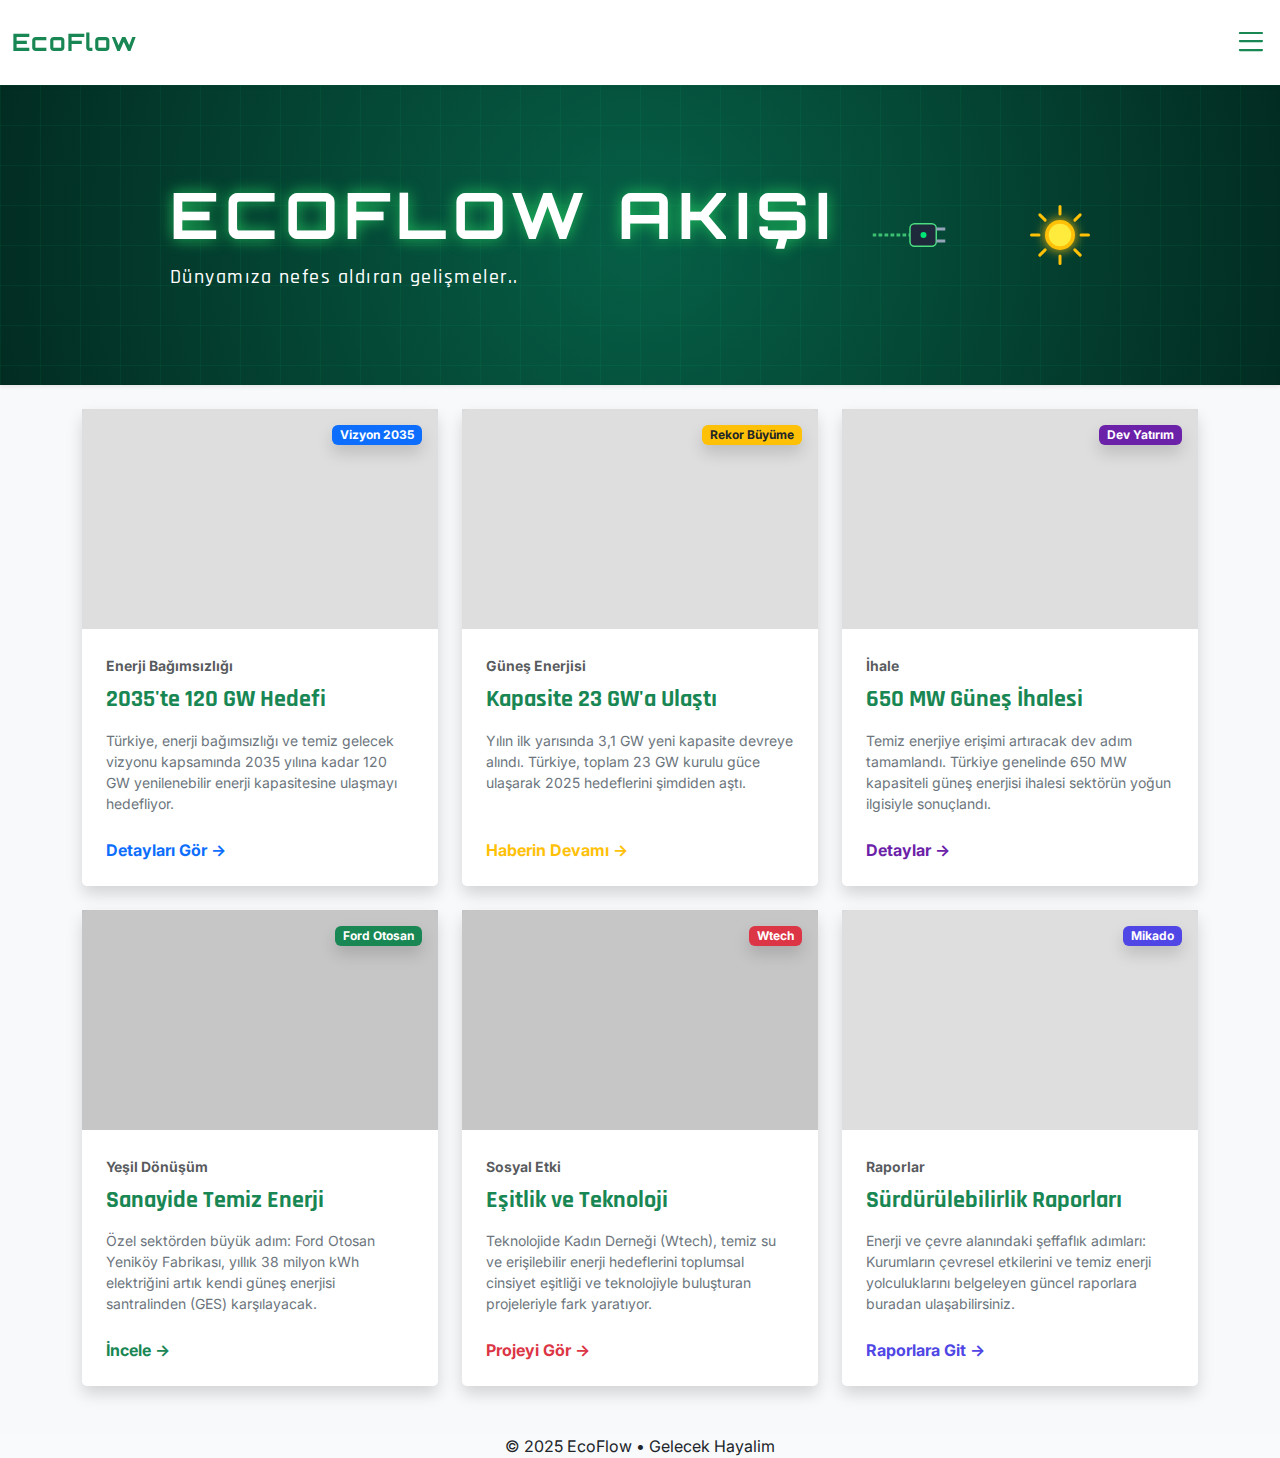
<file: docs/dünyadan-haberler.html>
<!DOCTYPE html>
<html lang="tr">
<head>
    <meta charset="UTF-8">
    <meta name="viewport" content="width=device-width, initial-scale=1.0">
    <title>EcoFlow - Haberler</title>
    
    <link href="https://cdn.jsdelivr.net/npm/bootstrap@5.3.3/dist/css/bootstrap.min.css" rel="stylesheet">
    <link rel="stylesheet" href="https://cdn.jsdelivr.net/npm/bootstrap-icons@1.11.3/font/bootstrap-icons.min.css">
    
    <link rel="preconnect" href="https://fonts.googleapis.com">
    <link rel="preconnect" href="https://fonts.gstatic.com" crossorigin>
    <link href="https://fonts.googleapis.com/css2?family=Orbitron:wght@400;700;900&family=Rajdhani:wght@400;500;600&family=Inter:wght@300;400;600&display=swap" rel="stylesheet">

    <style>
        body { font-family: 'Inter', sans-serif; background-color: #f8fafc; }
        
        /* Kart Efekti */
        .hover-card { transition: transform 0.3s ease, box-shadow 0.3s ease; }
        .hover-card:hover { transform: translateY(-10px); box-shadow: 0 1rem 3rem rgba(0,0,0,.175)!important; }

        /* Kart Görsel Alanı Ayarı */
        .card-header {
            background-size: cover;
            background-position: center;
        }

        /* MENÜ STİLİ */
        .offcanvas { background-color: #ffffff; }
        .offcanvas-header { border-bottom: 1px solid #eee; }
        .offcanvas-title { color: #198754; font-weight: bold; }
        .list-group-item {
            border: none;
            border-bottom: 1px solid #f0f0f0;
            padding: 15px 20px;
            font-weight: 500;
            color: #333;
        }
        .list-group-item:hover {
            background-color: #f8f9fa;
            color: #198754;
            padding-left: 25px;
            transition: all 0.3s;
        }

        /* Animasyonlar */
        @keyframes rotateSun { from { transform: rotate(0deg); } to { transform: rotate(360deg); } }
        @keyframes pulseSun { from { r: 15px; opacity: 0.8; } to { r: 18px; opacity: 1; } }
        @keyframes movePlug { 
            0% { transform: translateX(0); } 
            50% { transform: translateX(130px); } 
            100% { transform: translateX(0); } 
        }
        @keyframes blinkLight { 0%, 100% { opacity: 1; filter: drop-shadow(0 0 5px #00E676); } 50% { opacity: 0.3; } }
    </style>
</head>
<body>

    <header class="shadow-sm sticky-top" style="background-color: rgba(255, 255, 255, 0.9); backdrop-filter: blur(10px);">
        <nav class="navbar navbar-expand-lg navbar-light py-3">
            <div class="container-fluid">
                <a class="navbar-brand fw-bold text-success" href="index.html" style="font-family: 'Orbitron', sans-serif; font-size: 1.5rem; letter-spacing: 1px;">
                    EcoFlow
                </a>
                <div class="ms-auto">
                    <i class="bi bi-list text-success" type="button" data-bs-toggle="offcanvas" data-bs-target="#moreMenu" aria-controls="moreMenu" style="font-size: 2.2rem; cursor: pointer;"></i>
                </div>
            </div>
        </nav>
    </header>

    <div class="bg-light py-0">
        <div class="container-fluid py-5 position-relative d-flex align-items-center justify-content-center overflow-hidden shadow-sm" 
             style="background-color: #022c22;
                    background-image: 
                        linear-gradient(rgba(0, 255, 127, 0.05) 1px, transparent 1px),
                        linear-gradient(90deg, rgba(0, 255, 127, 0.05) 1px, transparent 1px),
                        radial-gradient(circle at 50% 50%, #065f46 0%, #022c22 100%);
                    background-size: 40px 40px, 40px 40px, 100% 100%;
                    min-height: 300px;">
            
            <div class="position-relative z-10 d-flex flex-column flex-md-row align-items-center justify-content-center gap-4 md:gap-5 w-100 max-w-6xl px-4">
                <div class="text-center text-md-start">
                    <h2 class="display-3 fw-bold text-uppercase mb-2 text-white" 
                        style="font-family: 'Orbitron', sans-serif; letter-spacing: 0.1em; text-shadow: 0 0 15px #22c55e;">
                        ECOFLOW AKIŞI
                    </h2>
                    <p class="lead text-white mb-0" style="font-family: 'Rajdhani', sans-serif; font-weight: 500; letter-spacing: 1.5px; opacity: 1;">
                        Dünyamıza nefes aldıran gelişmeler..
                    </p>
                </div>
                <div class="d-flex justify-content-center align-items-center" style="transform: scale(0.9);">
                    <svg width="250" height="90" viewBox="0 0 300 100">
                        <g transform="translate(250, 50)">
                            <circle r="20" fill="#FFC107" filter="drop-shadow(0 0 8px #FFC107)" />
                            <circle r="15" fill="#FFEB3B" style="animation: pulseSun 2s infinite alternate" />
                            <g style="animation: rotateSun 10s linear infinite">
                                <path d="M 0 -28 L 0 -38" stroke="#FFC107" stroke-width="4" stroke-linecap="round"/>
                                <path d="M 0 -28 L 0 -38" stroke="#FFC107" stroke-width="4" stroke-linecap="round" transform="rotate(45)" />
                                <path d="M 0 -28 L 0 -38" stroke="#FFC107" stroke-width="4" stroke-linecap="round" transform="rotate(90)" />
                                <path d="M 0 -28 L 0 -38" stroke="#FFC107" stroke-width="4" stroke-linecap="round" transform="rotate(135)" />
                                <path d="M 0 -28 L 0 -38" stroke="#FFC107" stroke-width="4" stroke-linecap="round" transform="rotate(180)" />
                                <path d="M 0 -28 L 0 -38" stroke="#FFC107" stroke-width="4" stroke-linecap="round" transform="rotate(225)" />
                                <path d="M 0 -28 L 0 -38" stroke="#FFC107" stroke-width="4" stroke-linecap="round" transform="rotate(270)" />
                                <path d="M 0 -28 L 0 -38" stroke="#FFC107" stroke-width="4" stroke-linecap="round" transform="rotate(315)" />
                            </g>
                        </g>
                        <g style="animation: movePlug 4s ease-in-out infinite;">
                            <path d="M -80 50 L 50 50" stroke="#4ade80" stroke-width="4" stroke-dasharray="5,3" opacity="0.8" />
                            <rect x="50" y="35" width="35" height="30" rx="6" fill="#1e293b" stroke="#4ade80" stroke-width="2" />
                            <rect x="85" y="40" width="12" height="4" fill="#94a3b8" />
                            <rect x="85" y="56" width="12" height="4" fill="#94a3b8" />
                            <circle cx="68" cy="50" r="4" fill="#00E676" style="animation: blinkLight 0.5s infinite" />
                        </g>
                    </svg>
                </div>
            </div>
        </div>

        <div class="container pb-5 mt-4">
            <div class="row row-cols-1 row-cols-md-2 row-cols-lg-3 g-4">
                
                <div class="col">
                    <div class="card h-100 shadow border-0 hover-card">
                        <div class="card-header border-0 position-relative p-0" style="height: 220px; background-image: url('https://images.unsplash.com/photo-1466611653911-95081537e5b7?auto=format&fit=crop&q=80&w=800');">
                            <div class="position-absolute top-0 start-0 w-100 h-100" style="background: rgba(0,0,0,0.1);"></div>
                            <span class="badge bg-primary position-absolute top-0 end-0 m-3 shadow">Vizyon 2035</span>
                        </div>
                        <div class="card-body p-4">
                            <small class="text-muted fw-bold">Enerji Bağımsızlığı</small>
                            <h4 class="card-title fw-bold mt-2 mb-3 text-success" style="font-family: 'Rajdhani', sans-serif;">2035'te 120 GW Hedefi</h4>
                            <p class="card-text text-secondary small">Türkiye, enerji bağımsızlığı ve temiz gelecek vizyonu kapsamında 2035 yılına kadar 120 GW yenilenebilir enerji kapasitesine ulaşmayı hedefliyor.</p>
                        </div>
                        <div class="card-footer bg-white border-0 p-4 pt-0">
                            <a href="https://enerji.gov.tr/haber-detay?id=31676" target="_blank" class="text-decoration-none fw-bold text-primary">Detayları Gör →</a>
                        </div>
                    </div>
                </div>

                <div class="col">
                    <div class="card h-100 shadow border-0 hover-card">
                        <div class="card-header border-0 position-relative p-0" style="height: 220px; background-image: url('https://images.unsplash.com/photo-1509391366360-2e959784a276?auto=format&fit=crop&q=80&w=800');">
                            <div class="position-absolute top-0 start-0 w-100 h-100" style="background: rgba(0,0,0,0.1);"></div>
                            <span class="badge bg-warning text-dark position-absolute top-0 end-0 m-3 shadow">Rekor Büyüme</span>
                        </div>
                        <div class="card-body p-4">
                            <small class="text-muted fw-bold">Güneş Enerjisi</small>
                            <h4 class="card-title fw-bold mt-2 mb-3 text-success" style="font-family: 'Rajdhani', sans-serif;">Kapasite 23 GW'a Ulaştı</h4>
                            <p class="card-text text-secondary small">Yılın ilk yarısında 3,1 GW yeni kapasite devreye alındı. Türkiye, toplam 23 GW kurulu güce ulaşarak 2025 hedeflerini şimdiden aştı.</p>
                        </div>
                        <div class="card-footer bg-white border-0 p-4 pt-0">
                            <a href="https://www.pv-magazine.com/2025/09/04/turkiye-deploys-3-1-gw-of-solar-in-h1/?utm_source=chatgpt.com" target="_blank" class="text-decoration-none fw-bold text-warning">Haberin Devamı →</a>
                        </div>
                    </div>
                </div>

                <div class="col">
                    <div class="card h-100 shadow border-0 hover-card">
                        <div class="card-header border-0 position-relative p-0" style="height: 220px; background-image: url('https://images.unsplash.com/photo-1613665813446-82a78c468a1d?auto=format&fit=crop&q=80&w=800');">
                            <div class="position-absolute top-0 start-0 w-100 h-100" style="background: rgba(0,0,0,0.1);"></div>
                            <span class="badge position-absolute top-0 end-0 m-3 shadow" style="background-color: #6b21a8;">Dev Yatırım</span>
                        </div>
                        <div class="card-body p-4">
                            <small class="text-muted fw-bold">İhale</small>
                            <h4 class="card-title fw-bold mt-2 mb-3 text-success" style="font-family: 'Rajdhani', sans-serif;">650 MW Güneş İhalesi</h4>
                            <p class="card-text text-secondary small">Temiz enerjiye erişimi artıracak dev adım tamamlandı. Türkiye genelinde 650 MW kapasiteli güneş enerjisi ihalesi sektörün yoğun ilgisiyle sonuçlandı.</p>
                        </div>
                        <div class="card-footer bg-white border-0 p-4 pt-0">
                            <a href="https://www.dailysabah.com/business/energy/turkiye-touts-strong-interest-as-it-completes-650mw-solar-tenders" target="_blank" class="text-decoration-none fw-bold" style="color: #6b21a8;">Detaylar →</a>
                        </div>
                    </div>
                </div>

                <div class="col">
                    <div class="card h-100 shadow border-0 hover-card">
                        <div class="card-header border-0 position-relative p-0" style="height: 220px; background-image: url('https://images.unsplash.com/photo-1504328345606-18bbc8c9d7d1?auto=format&fit=crop&q=80&w=800');">
                            <div class="position-absolute top-0 start-0 w-100 h-100" style="background: rgba(0,0,0,0.2);"></div>
                            <span class="badge bg-success position-absolute top-0 end-0 m-3 shadow">Ford Otosan</span>
                        </div>
                        <div class="card-body p-4">
                            <small class="text-muted fw-bold">Yeşil Dönüşüm</small>
                            <h4 class="card-title fw-bold mt-2 mb-3 text-success" style="font-family: 'Rajdhani', sans-serif;">Sanayide Temiz Enerji</h4>
                            <p class="card-text text-secondary small">Özel sektörden büyük adım: Ford Otosan Yeniköy Fabrikası, yıllık 38 milyon kWh elektriğini artık kendi güneş enerjisi santralinden (GES) karşılayacak.</p>
                        </div>
                        <div class="card-footer bg-white border-0 p-4 pt-0">
                            <a href="https://www.solargundem.com/haber-ford-otosan-yillik-38-milyon-kwh-elektrigini-gunesten-uretecek-1595.html?utm_source=chatgpt.com" target="_blank" class="text-decoration-none fw-bold text-success">İncele →</a>
                        </div>
                    </div>
                </div>

                <div class="col">
                    <div class="card h-100 shadow border-0 hover-card">
                        <div class="card-header border-0 position-relative p-0" style="height: 220px; background-image: url('https://images.unsplash.com/photo-1573164713988-8665fc963095?auto=format&fit=crop&q=80&w=800');">
                            <div class="position-absolute top-0 start-0 w-100 h-100" style="background: rgba(0,0,0,0.2);"></div>
                            <span class="badge bg-danger position-absolute top-0 end-0 m-3 shadow">Wtech</span>
                        </div>
                        <div class="card-body p-4">
                            <small class="text-muted fw-bold">Sosyal Etki</small>
                            <h4 class="card-title fw-bold mt-2 mb-3 text-success" style="font-family: 'Rajdhani', sans-serif;">Eşitlik ve Teknoloji</h4>
                            <p class="card-text text-secondary small">Teknolojide Kadın Derneği (Wtech), temiz su ve erişilebilir enerji hedeflerini toplumsal cinsiyet eşitliği ve teknolojiyle buluşturan projeleriyle fark yaratıyor.</p>
                        </div>
                        <div class="card-footer bg-white border-0 p-4 pt-0">
                            <a href="https://www.teknolojidekadin.org/project/surdurulebilirlik/" target="_blank" class="text-decoration-none fw-bold text-danger">Projeyi Gör →</a>
                        </div>
                    </div>
                </div>

                <div class="col">
                    <div class="card h-100 shadow border-0 hover-card">
                        <div class="card-header border-0 position-relative p-0" style="height: 220px; background-image: url('https://images.unsplash.com/photo-1454165804606-c3d57bc86b40?auto=format&fit=crop&q=80&w=800');">
                            <div class="position-absolute top-0 start-0 w-100 h-100" style="background: rgba(0,0,0,0.1);"></div>
                            <span class="badge position-absolute top-0 end-0 m-3 shadow" style="background-color: #4f46e5;">Mikado</span>
                        </div>
                        <div class="card-body p-4">
                            <small class="text-muted fw-bold">Raporlar</small>
                            <h4 class="card-title fw-bold mt-2 mb-3 text-success" style="font-family: 'Rajdhani', sans-serif;">Sürdürülebilirlik Raporları</h4>
                            <p class="card-text text-secondary small">Enerji ve çevre alanındaki şeffaflık adımları: Kurumların çevresel etkilerini ve temiz enerji yolculuklarını belgeleyen güncel raporlara buradan ulaşabilirsiniz.</p>
                        </div>
                        <div class="card-footer bg-white border-0 p-4 pt-0">
                            <a href="https://mikadoconsulting.com/tr/yayinlarimiz/" target="_blank" class="text-decoration-none fw-bold" style="color: #4f46e5;">Raporlara Git →</a>
                        </div>
                    </div>
                </div>

            </div>
        </div>
    </div>

    <footer class="w-full text-center py-6 bg-gray-100 border-t border-gray-200">
        <p class="text-gray-600 text-sm font-medium m-0">© 2025 EcoFlow • Gelecek Hayalim</p>
    </footer>

    <div class="offcanvas offcanvas-end" tabindex="-1" id="moreMenu" aria-labelledby="moreMenuLabel">
        <div class="offcanvas-header">
            <h5 class="offcanvas-title" id="moreMenuLabel" style="font-family: 'Orbitron', sans-serif;">EcoFlow</h5>
            <button type="button" class="btn-close" data-bs-dismiss="offcanvas" aria-label="Kapat"></button>
        </div>
        <div class="offcanvas-body">
            <div class="list-group list-group-flush">
                <a href="./index.html" class="list-group-item list-group-item-action">Ana Sayfa</a>
                <a href="./erisilebilirEnerjiNedir.html" class="list-group-item list-group-item-action">Erişilebilir Enerji Nedir?</a>
                <a href="./tasarruf.html" class="list-group-item list-group-item-action">Evde Tasarruf Önerileri</a>
                <a href="./dünyadan-haberler.html" class="list-group-item list-group-item-action active" style="background-color:#198754; color:white;">Haberler</a>
                <a href="./gelecekHayalim.html" class="list-group-item list-group-item-action">Gelecek Hayalim ve İş Ortakları</a>
                <a href="./projeEkibi.html" class="list-group-item list-group-item-action">Proje Ekibi</a>
            </div>
        </div>
    </div>

    <script src="https://cdn.jsdelivr.net/npm/bootstrap@5.3.3/dist/js/bootstrap.bundle.min.js"></script>

</body>
</html>
</file>
